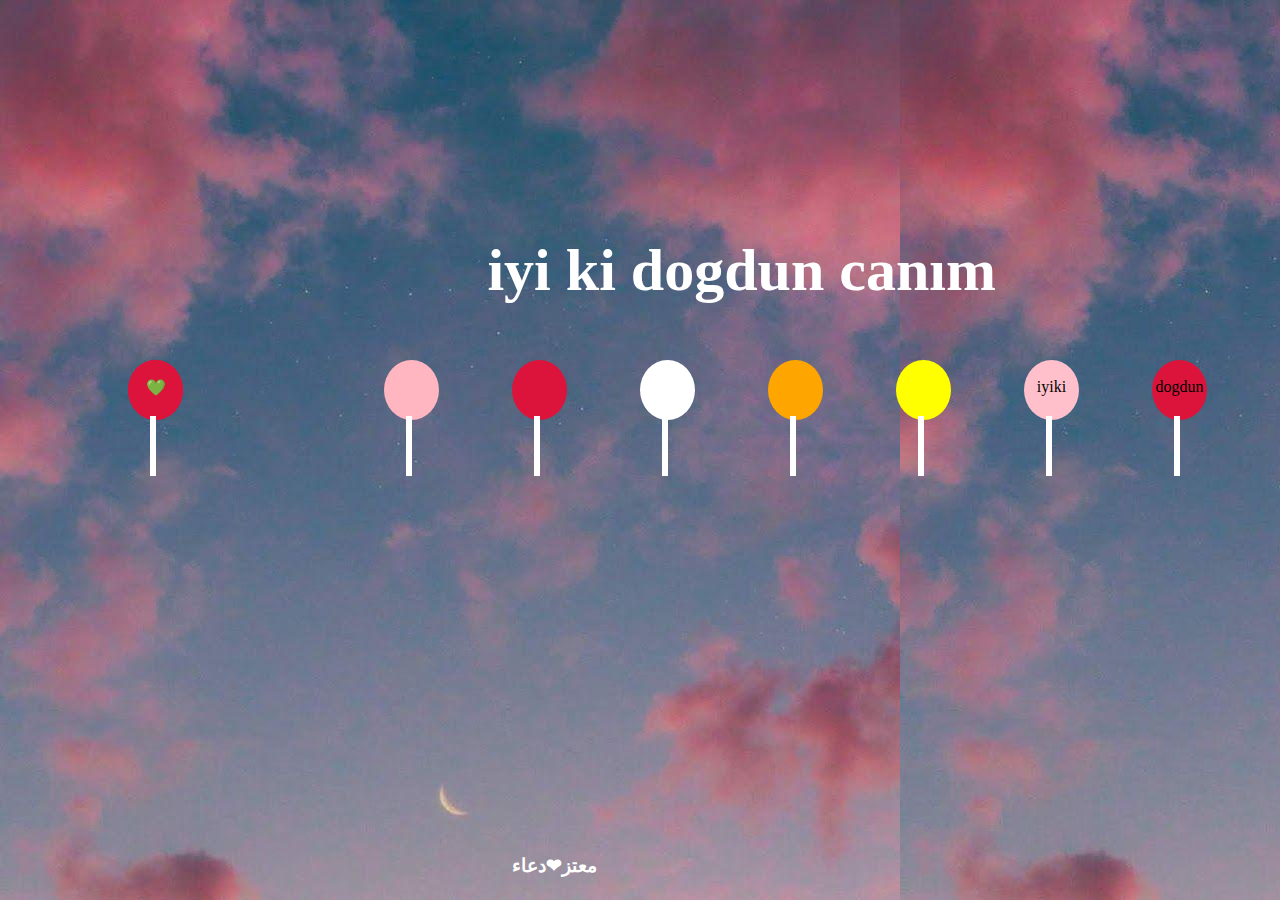
<file: ballon.html>
<!DOCTYPE html><html><head>
  
  <meta http-equiv="Content-Type" content="text/html;charset=UTF-8">
  
  
  
  	<title>cong</title>	<link rel="stylesheet" type="text/css" href="appy.css"></head><body>	<h2>iyi ki dogdun canım </h2>
  <h3> معتز❤دعاء
  </h3> <div class="balloon"></div><div class="balloon"></div><div class="balloon"></div><div class="balloon"></div><div class="balloon"></div>
  	<div  class="balloon"><center><br>  iyiki</center></div>
  	<div class="balloon"><center><br>  dogdun</center></div>
  	<div class="balloon"><center><br>  canım</center></div>
  	<div class="balloon"><center><br>  💚</center></div>
  	</body></html>
</file>
<file: appy.css>
*{	padding: 0;	margin: 0;}body{background-image:url(d.jpg);
  background-color:#000066;}.balloon{	height: 60px;	width: 55px;	background-color: crimson;	position: absolute;	top: 40%;	left: 10%;	border-radius: 50%; animation: move 2s ease-in infinite;}.balloon:before{	content: "";	height: 60px;	width: 6px;	position: absolute;	background-color: white;	top: 93%;left: 40%;
}@keyframes move{	0%{		top: 100%;	}	100%{		top: 0%;	}}.balloon:nth-child(2){	left: 20%;	top: 40%;	background-color: yellow;	animation-duration: 3s;}.balloon:nth-child(3){	left: 30%;	top: 40%;	background-color: lightpink;	animation-duration: 4s;}
.balloon:nth-child(4){	left: 40%;	top: 40%;	background-color: crimson;	animation-duration: 5s;}
.balloon:nth-child(5){	left: 50%;	top: 40%;	background-color: white;	animation-duration: 6s;}
.balloon:nth-child(6){	left: 60%;	top: 40%;	background-color: orange;	animation-duration: 2s;}.balloon:nth-child(7){	left: 70%;	top: 40%;	background-color: yellow;	animation-duration: 7s;}
.balloon:nth-child(8){	left: 80%;	top: 40%;	background-color: pink;	animation-duration: 3s;}.balloon:nth-child(9){	left: 90%;	top: 40%;	background-color: crimson;	animation-duration: 4s;}h2{	font-size: 60px;	color: white;	position: absolute;	top: 30%;	left: 50%;	font-family: cursive;	transform: translate(-30%,-50%);}
h3{
  color: white;
  font-family: cursive;
  position: absolute;
  top: 95%;
  left: 40%;
}
</file>
